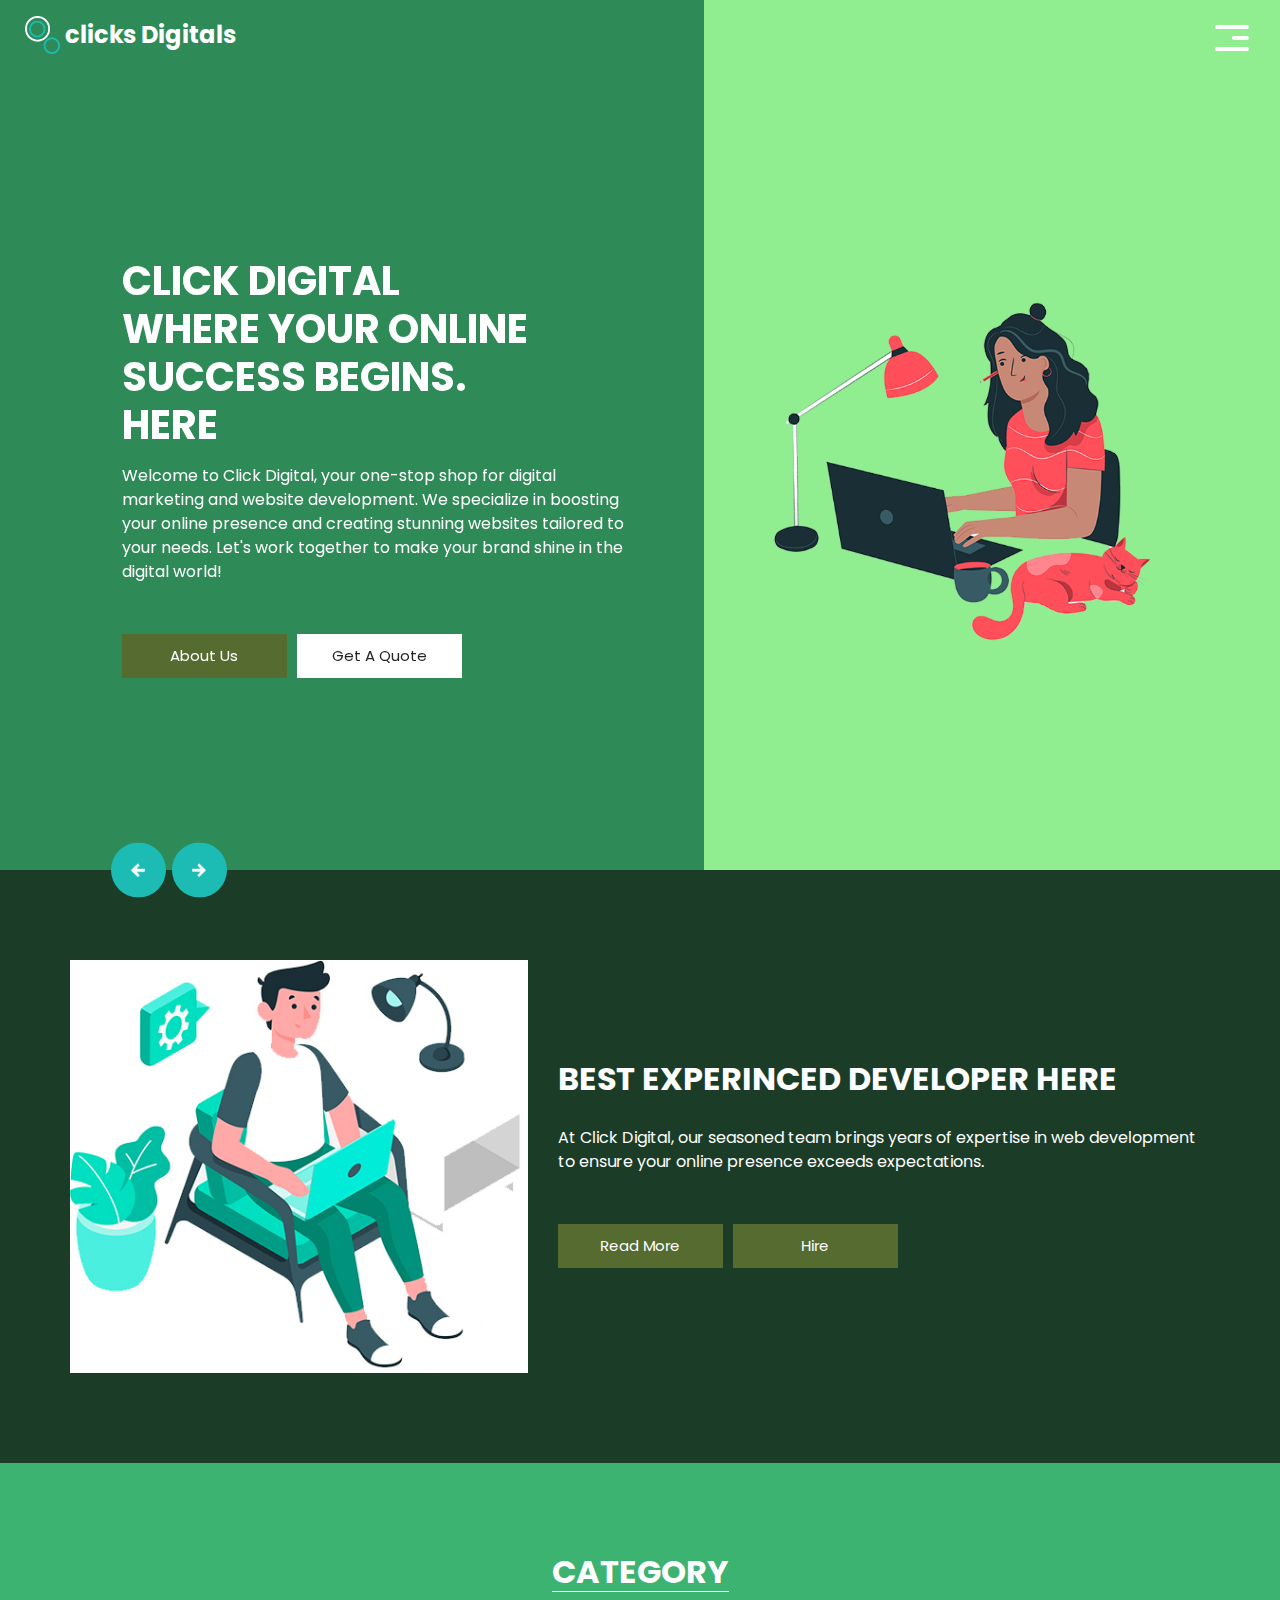
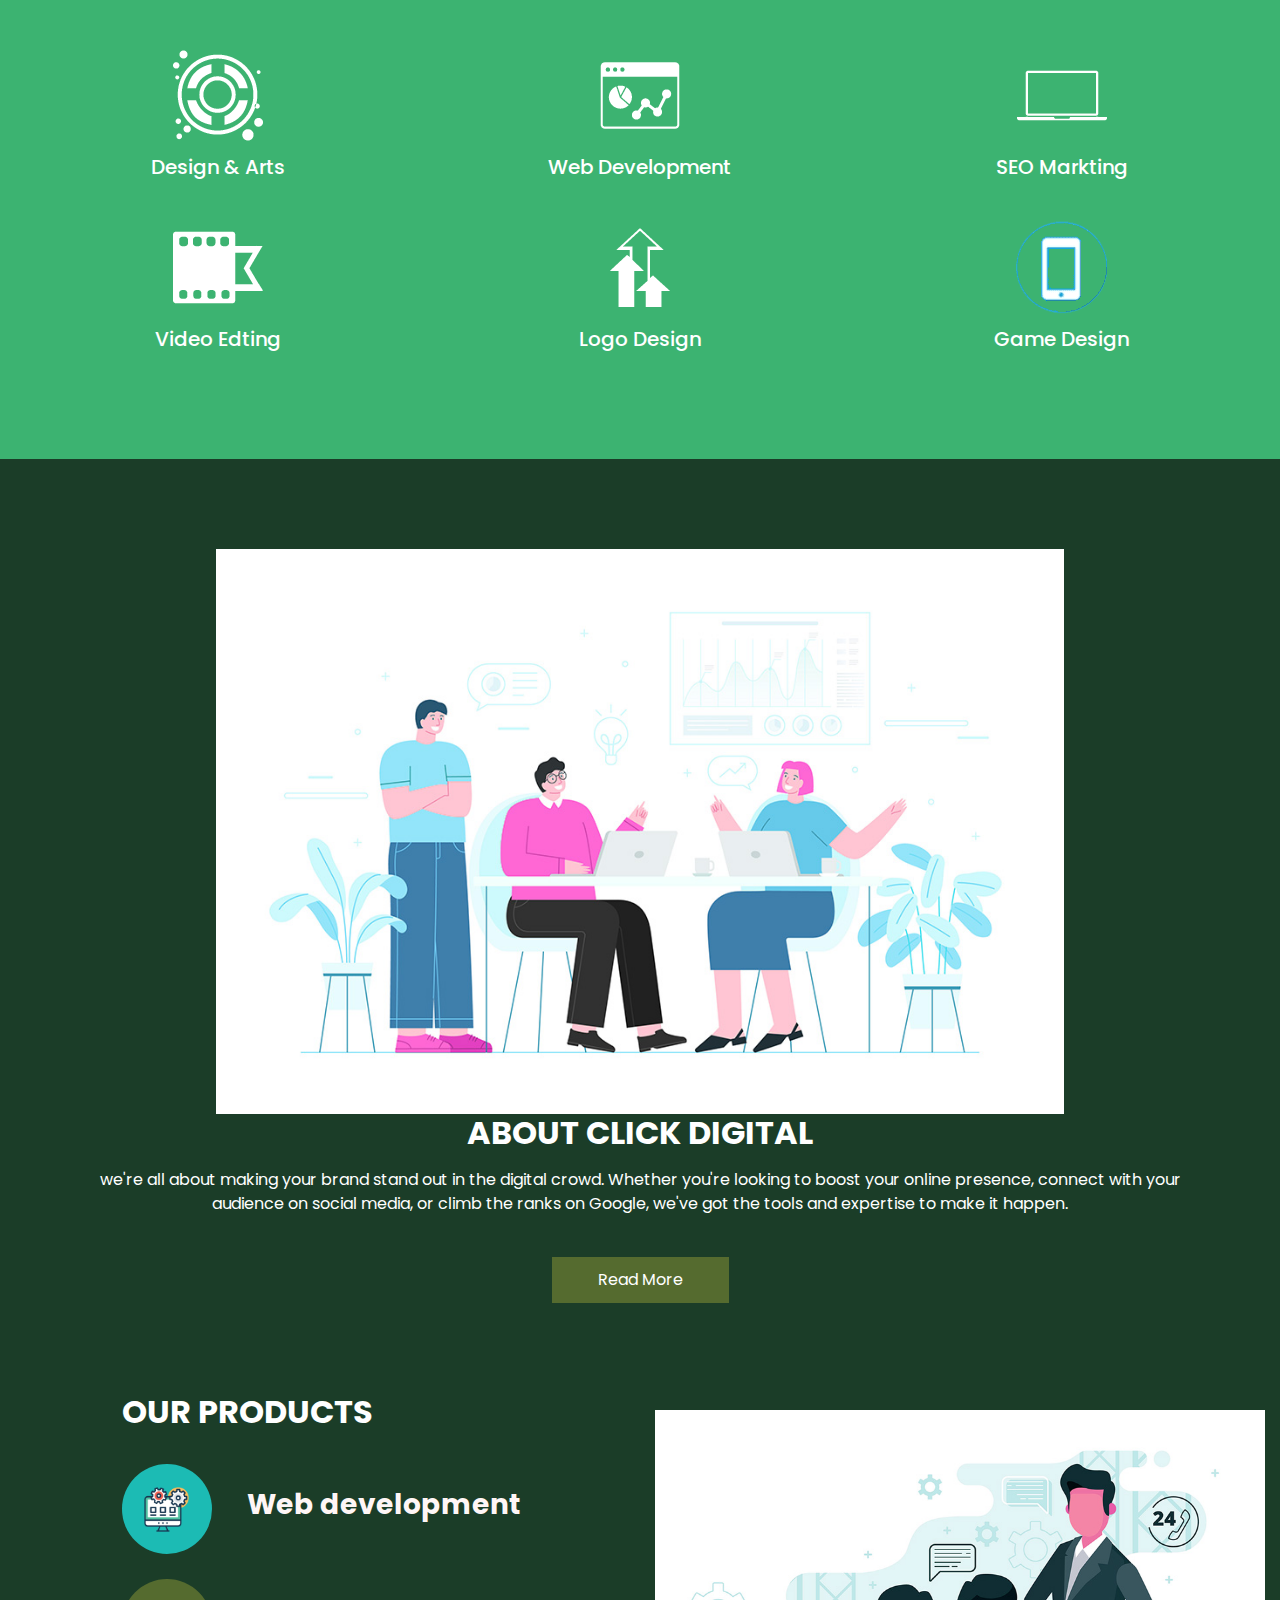
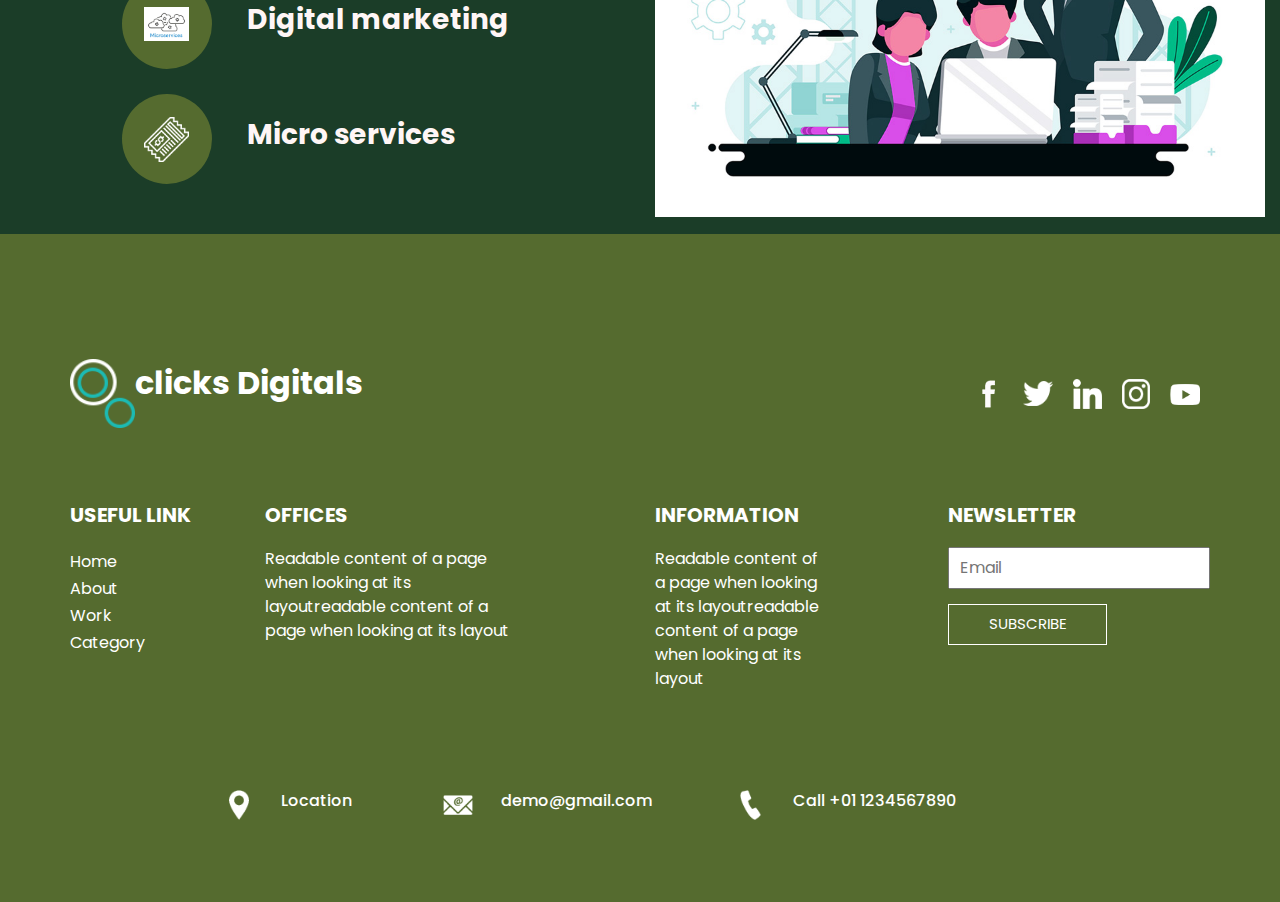
<file: index.html>
<!DOCTYPE html>
<html>

<head>
  <!-- Basic -->
  <meta charset="utf-8" />
  <meta http-equiv="X-UA-Compatible" content="IE=edge" />
  <!-- Mobile Metas -->
  <meta name="viewport" content="width=device-width, initial-scale=1, shrink-to-fit=no" />
  <!-- Site Metas -->
  <meta name="keywords" content="" />
  <meta name="description" content="" />
  <meta name="author" content="" />

  <title>clicks Digitals</title>

  <!-- bootstrap core css -->
  <link rel="stylesheet" type="text/css" href="css/bootstrap.css" />

  <link href="https://fonts.googleapis.com/css?family=Poppins:400,700&display=swap" rel="stylesheet">
  <!-- Custom styles for this template -->
  <link href="css/style.css" rel="stylesheet" />
  <!-- responsive style -->
  <link href="css/responsive.css" rel="stylesheet" />
</head>

<body>
  <div class="hero_area">
    <!-- header section strats -->
    <header class="header_section">
      <div class="container-fluid">
        <nav class="navbar navbar-expand-lg custom_nav-container">
          <a class="navbar-brand" href="index.html">
            <img src="images/logo.png" alt="" />
            <span>
              clicks Digitals
            </span>
          </a>
          <button class="navbar-toggler" type="button" data-toggle="collapse" data-target="#navbarSupportedContent" aria-controls="navbarSupportedContent" aria-expanded="false" aria-label="Toggle navigation">
            <span class="navbar-toggler-icon"></span>
          </button>

          <div class="collapse navbar-collapse" id="navbarSupportedContent">
            <ul class="navbar-nav  ">
              <li class="nav-item active">
                <a class="nav-link" href="index.html">Home <span class="sr-only">(current)</span></a>
              </li>
              <li class="nav-item">
                <a class="nav-link" href="about.html"> About</a>
              </li>
              <li class="nav-item">
                <a class="nav-link" href="work.html">Work </a>
              </li>
              <li class="nav-item">
                <a class="nav-link" href="category.html"> Category </a>
              </li>
            </ul>
            <div class="user_option">
             </div>
          </div>
          <div>
            <div class="custom_menu-btn ">
              <button>
                <span class=" s-1">

                </span>
                <span class="s-2">

                </span>
                <span class="s-3">

                </span>
              </button>
            </div>
          </div>

        </nav>
      </div>
    </header>
    <!-- end header section -->
    <!-- slider section -->
    <section class="slider_section ">
      <div class="carousel_btn-container">
        <a class="carousel-control-prev" href="#carouselExampleIndicators" role="button" data-slide="prev">
          <span class="sr-only">Previous</span>
        </a>
        <a class="carousel-control-next" href="#carouselExampleIndicators" role="button" data-slide="next">
          <span class="sr-only">Next</span>
        </a>
      </div>
      <div id="carouselExampleIndicators" class="carousel slide" data-ride="carousel">
        <ol class="carousel-indicators">
          <!-- <li data-target="#carouselExampleIndicators" data-slide-to="0" class="active">01</li>
          <li data-target="#carouselExampleIndicators" data-slide-to="1">02</li>
          <li data-target="#carouselExampleIndicators" data-slide-to="2">03</li> -->
        </ol>
        <div class="carousel-inner">
          <div class="carousel-item active">
            <div class="container-fluid">
              <div class="row">
                <div class="col-md-5 offset-md-1">
                  <div class="detail-box">
                    <h1>
                      Click Digital <br>
                      Where Your Online Success Begins.<br>
                      Here
                    </h1>
                    <p>
                      Welcome to Click Digital, your one-stop shop for digital marketing and website development. We specialize in boosting your online presence and creating stunning websites tailored to your needs. Let's work together to make your brand shine in the digital world!
                    </p>
                    <div class="btn-box">
                      <a href="" class="btn-1">
                        About Us
                      </a>
                      <a href="" class="btn-2">
                        Get A Quote
                      </a>
                    </div>
                  </div>
                </div>
                <div class="offset-md-1 col-md-4 img-container">
                  <div class="img-box">
                    <img src="images/slider-img.png" alt="">
                  </div>
                </div>
              </div>
            </div>
          </div>
          <div class="carousel-item ">
            <div class="container-fluid">
              <div class="row">
                <div class="col-md-5 offset-md-1">
                  <div class="detail-box">
                    <h1>
                      You Can <br>
                      Hire Developer <br>
                      Here
                    </h1>
                    <p>
                      We're also wizards when it comes to building beautiful websites. Whether you need a simple yet stunning static site or a dynamic online hub packed with features, our team is here to turn your vision into reality.
                    </p>
                    <div class="btn-box">
                      <a href="" class="btn-1">
                        About Us
                      </a>
                      <a href="" class="btn-2">
                        Get A Quote
                      </a>
                    </div>
                  </div>
                </div>
                <div class="offset-md-1 col-md-4 img-container">
                  <div class="img-box">
                    <img src="images/slider-img.png" alt="">
                  </div>
                </div>
              </div>
            </div>
          </div>
          <div class="carousel-item ">
            <div class="container-fluid">
              <div class="row">
                <div class="col-md-5 offset-md-1">
                  <div class="detail-box">
                    <h1>
                      You Can <br>
                      Hire Freelancer <br>
                      Here
                    </h1>
                    <p>
                      It is a long established fact that a reader will be distracted by
                      the readable content of a page
                    </p>
                    <div class="btn-box">
                      <a href="" class="btn-1">
                        About Us
                      </a>
                      <a href="" class="btn-2">
                        Get A Quote
                      </a>
                    </div>
                  </div>
                </div>
                <div class="offset-md-1 col-md-4 img-container">
                  <div class="img-box">
                    <img src="images/slider-img.png" alt="">
                  </div>
                </div>
              </div>
            </div>
          </div>
        </div>

      </div>

    </section>
    <!-- end slider section -->
  </div>


  <!-- experience section -->

  <section class="experience_section layout_padding">
    <div class="container">
      <div class="row">
        <div class="col-md-5">
          <div class="img-box">
            <img src="images/experience-img.jpg" alt="">
          </div>
        </div>
        <div class="col-md-7">
          <div class="detail-box">
            <div class="heading_container">
              <h2>
                Best Experinced Developer Here
              </h2>
            </div>
            <p>
              At Click Digital, our seasoned team brings years of expertise in web development to ensure your online presence exceeds expectations.
            </p>
            <div class="btn-box">
              <a href="" class="btn-1">
                Read More
              </a>
              <a href="" class="btn-2">
                Hire
              </a>
            </div>
          </div>
        </div>

      </div>
    </div>
  </section>

  <!-- end experience section -->

  <!-- category section -->

  <section class="category_section layout_padding">
    <div class="container">
      <div class="heading_container">
        <h2>
          Category
        </h2>
      </div>
      <div class="category_container">
        <div class="box">
          <div class="img-box">
            <img src="images/c1.png" alt="">
          </div>
          <div class="detail-box">
            <h5>
              Design & Arts
            </h5>
          </div>
        </div>
        <div class="box">
          <div class="img-box">
            <img src="images/c2.png" alt="">
          </div>
          <div class="detail-box">
            <h5>
              Web Development
            </h5>
          </div>
        </div>
        <div class="box">
          <div class="img-box">
            <img src="images/c3.png" alt="">
          </div>
          <div class="detail-box">
            <h5>
              SEO Markting
            </h5>
          </div>
        </div>
        <div class="box">
          <div class="img-box">
            <img src="images/c4.png" alt="">
          </div>
          <div class="detail-box">
            <h5>
              Video Edting
            </h5>
          </div>
        </div>
        <div class="box">
          <div class="img-box">
            <img src="images/c5.png" alt="">
          </div>
          <div class="detail-box">
            <h5>
              Logo Design
            </h5>
          </div>
        </div>
        <div class="box">
          <div class="img-box">
            <img src="images/c6.png" alt="">
          </div>
          <div class="detail-box">
            <h5>
              Game Design
            </h5>
          </div>
        </div>
      </div>
    </div>
  </section>


  <!-- end category section -->

  <!-- about section -->

  <section class="about_section layout_padding">
    <div class="container">
      <div class="row">
        <div class="col-md-10 col-lg-9 mx-auto">
          <div class="img-box">
            <img src="images/about-img.jpg" alt="">
          </div>
        </div>
      </div>
      <div class="detail-box">
        <h2>
          About Click Digital
        </h2>
        <p>
        we're all about making your brand stand out in the digital crowd. Whether you're looking to boost your online presence, connect with your audience on social media, or climb the ranks on Google, we've got the tools and expertise to make it happen.
        </p>
        <a href="">
          Read More
        </a>
      </div>
    </div>
  </section>

  <!-- end about section -->

  <!-- freelance section -->

  <section class="freelance_section ">
    <div id="accordion">
      <div class="container-fluid">
        <div class="row">
          <div class="col-md-5 offset-md-1">
            <div class="detail-box">
              <div class="heading_container">
                <h2>
                  our products
                </h2>
              </div>
              <div class="tab_container">
                <div class="t-link-box" data-toggle="collapse" data-target="#collapseOne" aria-expanded="true" aria-controls="collapseOne">
                  <div class="img-box">
                    <img src="images/f1.png" alt="">
                  </div>
                  <div class="detail-box">
                    <h3>
                      Web development
                    </h3>
                  </div>
                </div>
                <div class="t-link-box collapsed" data-toggle="collapse" data-target="#collapseTwo" aria-expanded="false" aria-controls="collapseTwo">
                  <div class="img-box">
                    <img src="images/f2.png" alt="">
                  </div>
                  <div class="detail-box">
                   
                    <h3>
                      Digital marketing 
                    </h3>
                  </div>
                </div>
                <div class="t-link-box collapsed" data-toggle="collapse" data-target="#collapseThree" aria-expanded="false" aria-controls="collapseThree">
                  <div class="img-box">
                    <img src="images/f3.png" alt="">
                  </div>
                  <div class="detail-box">
                   
                    <h3>
                      Micro services
                    </h3>
                  </div>
                </div>
                <div class="t-link-box collapsed" data-toggle="collapse" data-target="#collapseFour" aria-expanded="false" aria-controls="collapseFour">
                  <!-- <div class="img-box">
                    <img src="images/f4.png" alt="">
                  </div> -->
                  <!-- <div class="detail-box">
                    <h5>
                      98%
                    </h5>
                    <h3>
                      Customer <br>
                      Satisfaction Rate
                    </h3>
                  </div> -->
                </div>
              </div>
            </div>
          </div>
          <div class="col-md-6">
            <div class="collapse show" id="collapseOne" aria-labelledby="headingOne" data-parent="#accordion">
              <div class="img-box">
                <img src="images/freelance-img.jpg" alt="">
              </div>
            </div>
            <div class="collapse" id="collapseTwo" aria-labelledby="headingTwo" data-parent="#accordion">
              <div class="img-box">
                <img src="images/freelance-img.jpg" alt="">
              </div>
            </div>
            <div class="collapse" id="collapseThree" aria-labelledby="headingThree" data-parent="#accordion">
              <div class="img-box">
                <img src="images/freelance-img.jpg" alt="">
              </div>
            </div>
            <div class="collapse" id="collapseFour" aria-labelledby="headingfour" data-parent="#accordion">
              <div class="img-box">
                <img src="images/freelance-img.jpg" alt="">
              </div>
            </div>
          </div>
        </div>
      </div>
    </div>
  </section>

  <!-- end freelance section -->

  <!-- client section -->

  <!-- end client section -->



  <!-- info section -->

  <section class="info_section ">
    <div class="info_container layout_padding-top">
      <div class="container">
        <div class="info_top">
          <div class="info_logo">
            <img src="images/logo.png" alt="" />
            <span>
              clicks Digitals
            </span>
          </div>
          <div class="social_box">
            <a href="#">
              <img src="images/fb.png" alt="">
            </a>
            <a href="#">
              <img src="images/twitter.png" alt="">
            </a>
            <a href="#">
              <img src="images/linkedin.png" alt="">
            </a>
            <a href="#">
              <img src="images/instagram.png" alt="">
            </a>
            <a href="#">
              <img src="images/youtube.png" alt="">
            </a>
          </div>
        </div>

        <div class="info_main">
          <div class="row">
            <div class="col-md-3 col-lg-2">
              <div class="info_link-box">
                <h5>
                  Useful Link
                </h5>
                <ul>
                  <li class=" active">
                    <a class="" href="index.html">Home <span class="sr-only">(current)</span></a>
                  </li>
                  <li class="">
                    <a class="" href="about.html">About </a>
                  </li>
                  <li class="">
                    <a class="" href="work.html">Work </a>
                  </li>
                  <li class="">
                    <a class="" href="category.html">Category </a>
                  </li>
                </ul>
              </div>
            </div>
            <div class="col-md-3 ">
              <h5>
                Offices
              </h5>
              <p>
                Readable content of a page when looking at its layoutreadable content of a page when looking at its layout
              </p>
            </div>

            <div class="col-md-3 col-lg-2 offset-lg-1">
              <h5>
                Information
              </h5>
              <p>
                Readable content of a page when looking at its layoutreadable content of a page when looking at its layout
              </p>
            </div>

            <div class="col-md-3  offset-lg-1">
              <div class="info_form ">
                <h5>
                  Newsletter
                </h5>
                <form action="">
                  <input type="email" placeholder="Email">
                  <button>
                    Subscribe
                  </button>
                </form>
              </div>
            </div>
          </div>
        </div>
        <div class="row">
          <div class="col-lg-9 col-md-10 mx-auto">
            <div class="info_contact layout_padding2">
              <div class="row">
                <div class="col-md-3">
                  <a href="#" class="link-box">
                    <div class="img-box">
                      <img src="images/location.png" alt="">
                    </div>
                    <div class="detail-box">
                      <h6>
                        Location
                      </h6>
                    </div>
                  </a>
                </div>
                <div class="col-md-4">
                  <a href="#" class="link-box">
                    <div class="img-box">
                      <img src="images/mail.png" alt="">
                    </div>
                    <div class="detail-box">
                      <h6>
                        demo@gmail.com
                      </h6>
                    </div>
                  </a>
                </div>
                <div class="col-md-5">
                  <a href="#" class="link-box">
                    <div class="img-box">
                      <img src="images/call.png" alt="">
                    </div>
                    <div class="detail-box">
                      <h6>
                        Call +01 1234567890
                      </h6>
                    </div>
                  </a>
                </div>
              </div>
            </div>
          </div>
        </div>

      </div>
    </div>
  </section>

  <!-- end info section -->

  <!-- footer section -->
  <footer class="container-fluid footer_section ">
    <div class="container">
     
    </div>
  </footer>
  <!-- end  footer section -->


  <script src="js/jquery-3.4.1.min.js"></script>
  <script src="js/bootstrap.js"></script>
  <script src="js/custom.js"></script>


</body>
</body>

</html>
</file>
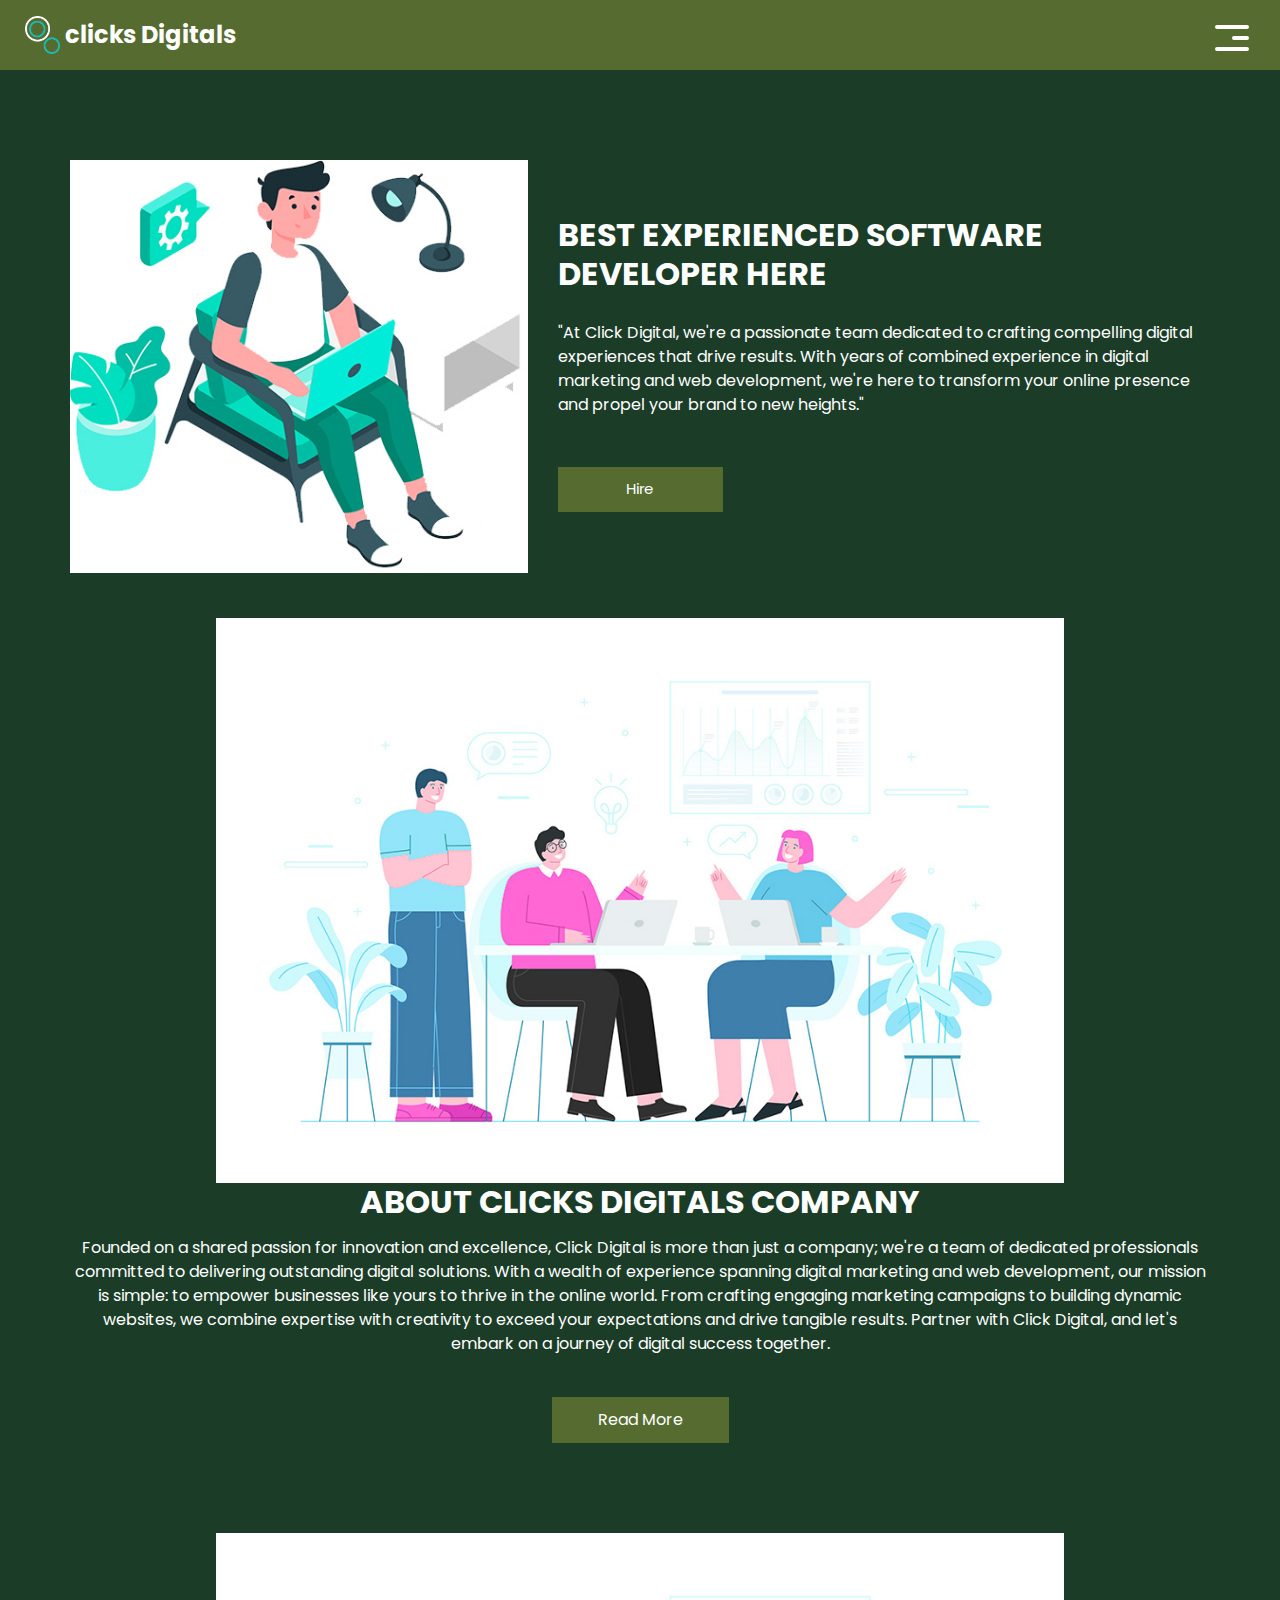
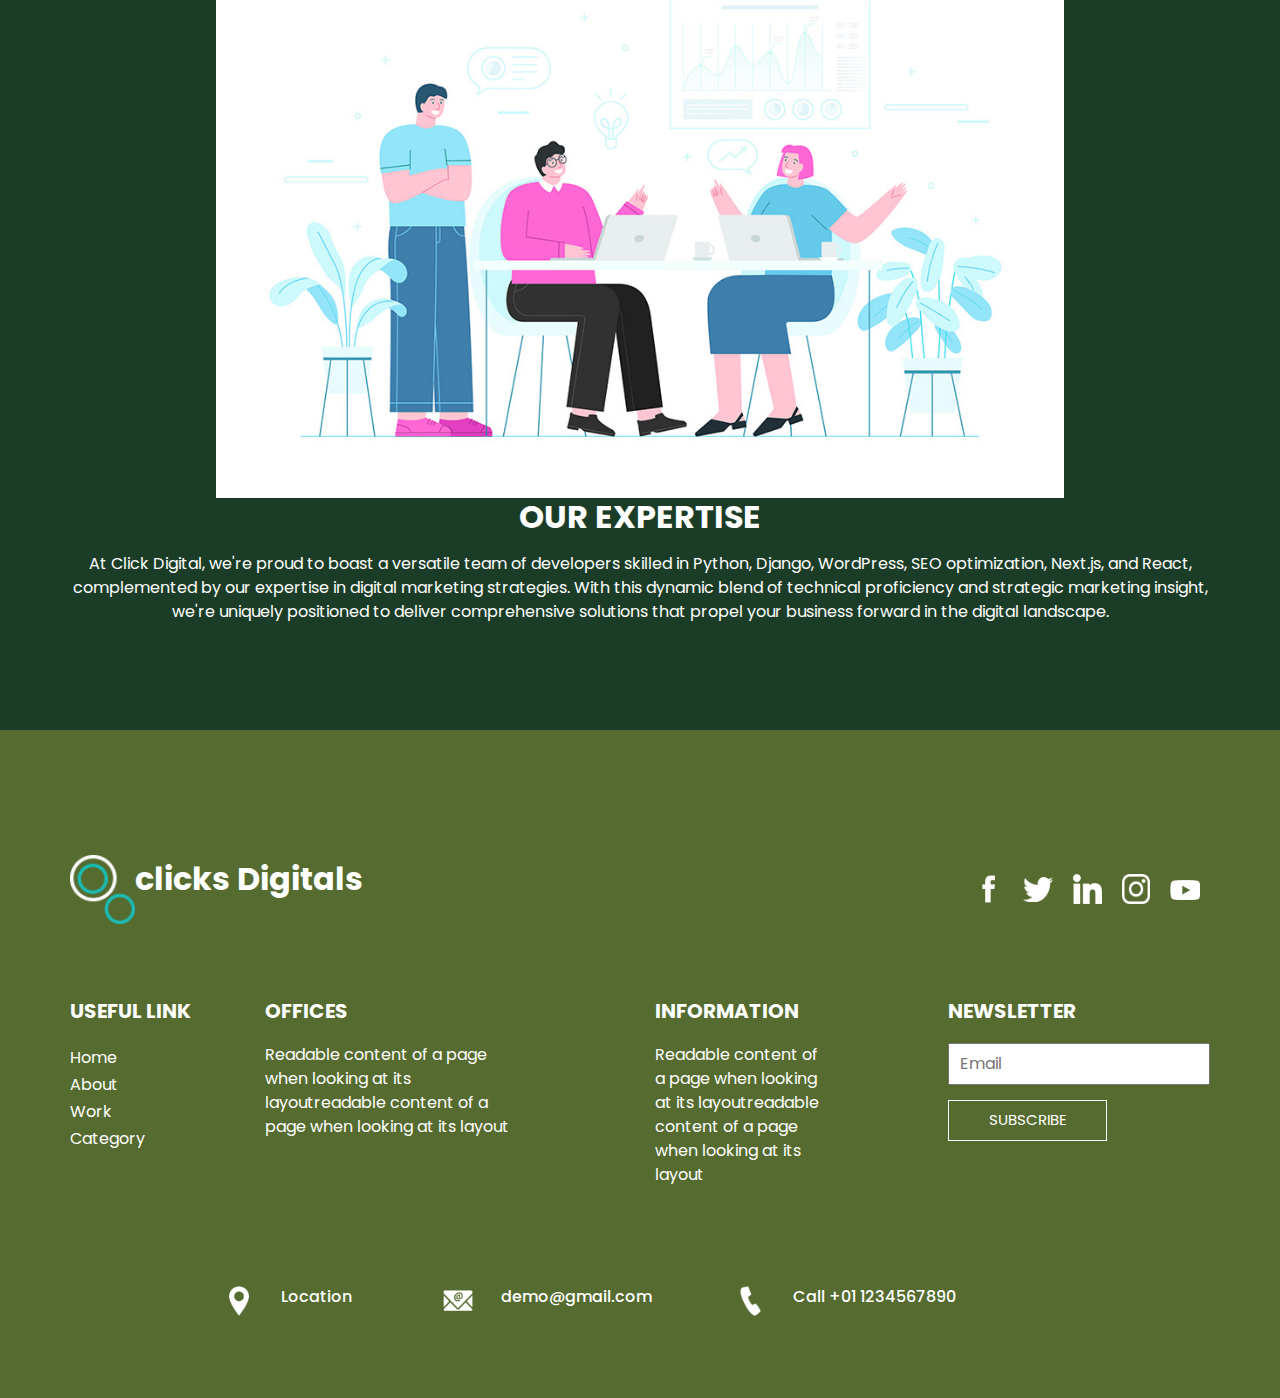
<file: about.html>
<!DOCTYPE html>
<html>

<head>
  <!-- Basic -->
  <meta charset="utf-8" />
  <meta http-equiv="X-UA-Compatible" content="IE=edge" />
  <!-- Mobile Metas -->
  <meta name="viewport" content="width=device-width, initial-scale=1, shrink-to-fit=no" />
  <!-- Site Metas -->
  <meta name="keywords" content="" />
  <meta name="description" content="" />
  <meta name="author" content="" />

  <title>clicks Digitals</title>

  <!-- bootstrap core css -->
  <link rel="stylesheet" type="text/css" href="css/bootstrap.css" />

  <link href="https://fonts.googleapis.com/css?family=Poppins:400,700&display=swap" rel="stylesheet">
  <!-- Custom styles for this template -->
  <link href="css/style.css" rel="stylesheet" />
  <!-- responsive style -->
  <link href="css/responsive.css" rel="stylesheet" />
</head>

<body class="sub_page">
  <div class="hero_area">
    <!-- header section strats -->
    <header class="header_section">
      <div class="container-fluid">
        <nav class="navbar navbar-expand-lg custom_nav-container">
          <a class="navbar-brand" href="index.html">
            <img src="images/logo.png" alt="" />
            <span>
              clicks Digitals
            </span>
          </a>
          <button class="navbar-toggler" type="button" data-toggle="collapse" data-target="#navbarSupportedContent" aria-controls="navbarSupportedContent" aria-expanded="false" aria-label="Toggle navigation">
            <span class="navbar-toggler-icon"></span>
          </button>

          <div class="collapse navbar-collapse" id="navbarSupportedContent">
            <ul class="navbar-nav  ">
              <li class="nav-item">
                <a class="nav-link" href="index.html">Home <span class="sr-only">(current)</span></a>
              </li>
              <li class="nav-item active">
                <a class="nav-link" href="about.html"> About</a>
              </li>
              <li class="nav-item">
                <a class="nav-link" href="work.html">Work </a>
              </li>
              <li class="nav-item">
                <a class="nav-link" href="category.html"> Category </a>
              </li>
            </ul>
            <div class="user_option">
              <a href="">
                <span>
                  Login
                </span>
              </a>
              <form class="form-inline my-2 my-lg-0 ml-0 ml-lg-4 mb-3 mb-lg-0">
                <button class="btn  my-2 my-sm-0 nav_search-btn" type="submit"></button>
              </form>
            </div>
          </div>
          <div>
            <div class="custom_menu-btn ">
              <button>
                <span class=" s-1">

                </span>
                <span class="s-2">

                </span>
                <span class="s-3">

                </span>
              </button>
            </div>
          </div>

        </nav>
      </div>
    </header>
    <!-- end header section -->
  </div>


  <!-- experience section -->

  <section class="experience_section layout_padding-top layout_padding2-bottom">
    <div class="container">
      <div class="row">
        <div class="col-md-5">
          <div class="img-box">
            <img src="images/experience-img.jpg" alt="">
          </div>
        </div>
        <div class="col-md-7">
          <div class="detail-box">
            <div class="heading_container">
              <h2>
                Best experienced Software Developer Here
              </h2>
            </div>
            <p>
              "At Click Digital, we're a passionate team dedicated to crafting compelling digital experiences that drive results. With years of combined experience in digital marketing and web development, we're here to transform your online presence and propel your brand to new heights."</p>
            <div class="btn-box">
              <!-- <a href="" class="btn-1">
                Read More
              </a> -->
              <a href="" class="btn-2">
                Hire
              </a>
            </div>
          </div>
        </div>

      </div>
    </div>
  </section>

  <!-- end experience section -->


  <!-- about section -->

  <section class="about_section layout_padding-bottom">
    <div class="container">
      <div class="row">
        <div class="col-md-10 col-lg-9 mx-auto">
          <div class="img-box">
            <img src="images/about-img.jpg" alt="">
          </div>
        </div>
      </div>
      <div class="detail-box">
        <h2>
          About clicks Digitals Company
        </h2>
        <p>
          Founded on a shared passion for innovation and excellence, Click Digital is more than just a company; we're a team of dedicated professionals committed to delivering outstanding digital solutions. With a wealth of experience spanning digital marketing and web development, our mission is simple: to empower businesses like yours to thrive in the online world. From crafting engaging marketing campaigns to building dynamic websites, we combine expertise with creativity to exceed your expectations and drive tangible results. Partner with Click Digital, and let's embark on a journey of digital success together.
        </p>
        <a href="">
          Read More
        </a>
      </div>
    </div>
  </section>
  <section class="about_section layout_padding-bottom">
    <div class="container">
      <div class="row">
        <div class="col-md-10 col-lg-9 mx-auto">
          <div class="img-box">
            <img src="images/about-img.jpg" alt="">
          </div>
        </div>
      </div>
      <div class="detail-box">
        <h2>
          our expertise
        </h2>
        <p>
          At Click Digital, we're proud to boast a versatile team of developers skilled in Python, Django, WordPress, SEO optimization, Next.js, and React, complemented by our expertise in digital marketing strategies. With this dynamic blend of technical proficiency and strategic marketing insight, we're uniquely positioned to deliver comprehensive solutions that propel your business forward in the digital landscape.
        </p>
        <!-- <a href="">
          Read More
        </a> -->
      </div>
    </div>
  </section>

  <!-- end about section -->

  <!-- info section -->

  <section class="info_section ">
    <div class="info_container layout_padding-top">
      <div class="container">
        <div class="info_top">
          <div class="info_logo">
            <img src="images/logo.png" alt="" />
            <span>
              clicks Digitals
            </span>
          </div>
          <div class="social_box">
            <a href="#">
              <img src="images/fb.png" alt="">
            </a>
            <a href="#">
              <img src="images/twitter.png" alt="">
            </a>
            <a href="#">
              <img src="images/linkedin.png" alt="">
            </a>
            <a href="#">
              <img src="images/instagram.png" alt="">
            </a>
            <a href="#">
              <img src="images/youtube.png" alt="">
            </a>
          </div>
        </div>

        <div class="info_main">
          <div class="row">
            <div class="col-md-3 col-lg-2">
              <div class="info_link-box">
                <h5>
                  Useful Link
                </h5>
                <ul>
                  <li class=" active">
                    <a class="" href="index.html">Home <span class="sr-only">(current)</span></a>
                  </li>
                  <li class="">
                    <a class="" href="about.html">About </a>
                  </li>
                  <li class="">
                    <a class="" href="work.html">Work </a>
                  </li>
                  <li class="">
                    <a class="" href="category.html">Category </a>
                  </li>
                </ul>
              </div>
            </div>
            <div class="col-md-3 ">
              <h5>
                Offices
              </h5>
              <p>
                Readable content of a page when looking at its layoutreadable content of a page when looking at its layout
              </p>
            </div>

            <div class="col-md-3 col-lg-2 offset-lg-1">
              <h5>
                Information
              </h5>
              <p>
                Readable content of a page when looking at its layoutreadable content of a page when looking at its layout
              </p>
            </div>

            <div class="col-md-3  offset-lg-1">
              <div class="info_form ">
                <h5>
                  Newsletter
                </h5>
                <form action="">
                  <input type="email" placeholder="Email">
                  <button>
                    Subscribe
                  </button>
                </form>
              </div>
            </div>
          </div>
        </div>
        <div class="row">
          <div class="col-lg-9 col-md-10 mx-auto">
            <div class="info_contact layout_padding2">
              <div class="row">
                <div class="col-md-3">
                  <a href="#" class="link-box">
                    <div class="img-box">
                      <img src="images/location.png" alt="">
                    </div>
                    <div class="detail-box">
                      <h6>
                        Location
                      </h6>
                    </div>
                  </a>
                </div>
                <div class="col-md-4">
                  <a href="#" class="link-box">
                    <div class="img-box">
                      <img src="images/mail.png" alt="">
                    </div>
                    <div class="detail-box">
                      <h6>
                        demo@gmail.com
                      </h6>
                    </div>
                  </a>
                </div>
                <div class="col-md-5">
                  <a href="#" class="link-box">
                    <div class="img-box">
                      <img src="images/call.png" alt="">
                    </div>
                    <div class="detail-box">
                      <h6>
                        Call +01 1234567890
                      </h6>
                    </div>
                  </a>
                </div>
              </div>
            </div>
          </div>
        </div>

      </div>
    </div>
  </section>

  <!-- end info section -->

  <!-- footer section -->
  <footer class="container-fluid footer_section ">
   
  </footer>
  <!-- end  footer section -->


  <script src="js/jquery-3.4.1.min.js"></script>
  <script src="js/bootstrap.js"></script>
  <script src="js/custom.js"></script>


</body>
</body>

</html>
</file>
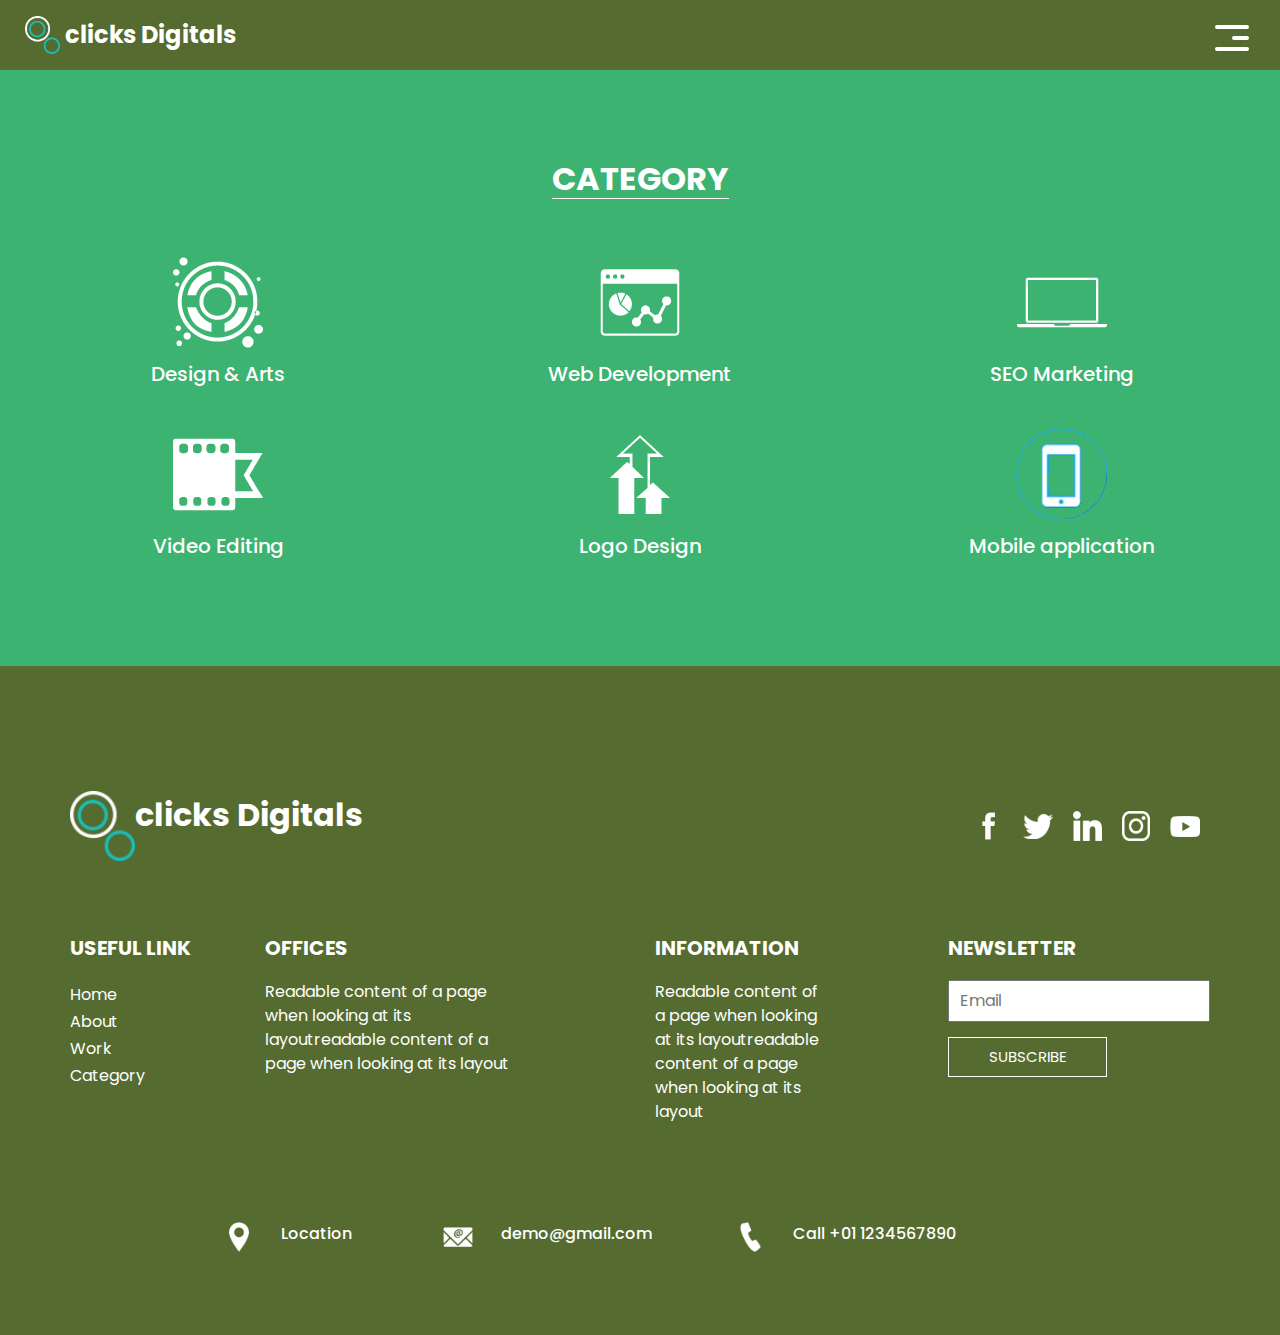
<file: category.html>
<!DOCTYPE html>
<html>

<head>
  <!-- Basic -->
  <meta charset="utf-8" />
  <meta http-equiv="X-UA-Compatible" content="IE=edge" />
  <!-- Mobile Metas -->
  <meta name="viewport" content="width=device-width, initial-scale=1, shrink-to-fit=no" />
  <!-- Site Metas -->
  <meta name="keywords" content="" />
  <meta name="description" content="" />
  <meta name="author" content="" />

  <title>clicks Digitals</title>

  <!-- bootstrap core css -->
  <link rel="stylesheet" type="text/css" href="css/bootstrap.css" />

  <link href="https://fonts.googleapis.com/css?family=Poppins:400,700&display=swap" rel="stylesheet">
  <!-- Custom styles for this template -->
  <link href="css/style.css" rel="stylesheet" />
  <!-- responsive style -->
  <link href="css/responsive.css" rel="stylesheet" />
</head>

<body class="sub_page">
  <div class="hero_area">
    <!-- header section strats -->
    <header class="header_section">
      <div class="container-fluid">
        <nav class="navbar navbar-expand-lg custom_nav-container">
          <a class="navbar-brand" href="index.html">
            <img src="images/logo.png" alt="" />
            <span>
              clicks Digitals
            </span>
          </a>
          <button class="navbar-toggler" type="button" data-toggle="collapse" data-target="#navbarSupportedContent" aria-controls="navbarSupportedContent" aria-expanded="false" aria-label="Toggle navigation">
            <span class="navbar-toggler-icon"></span>
          </button>

          <div class="collapse navbar-collapse" id="navbarSupportedContent">
            <ul class="navbar-nav  ">
              <li class="nav-item ">
                <a class="nav-link" href="index.html">Home <span class="sr-only">(current)</span></a>
              </li>
              <li class="nav-item">
                <a class="nav-link" href="about.html"> About</a>
              </li>
              <li class="nav-item">
                <a class="nav-link" href="work.html">Work </a>
              </li>
              <li class="nav-item active">
                <a class="nav-link" href="category.html"> Category </a>
              </li>
            </ul>
            <div class="user_option">
              <!-- <a href="">
                <span>
                  Login
                </span>
              </a> -->
              <form class="form-inline my-2 my-lg-0 ml-0 ml-lg-4 mb-3 mb-lg-0">
                <button class="btn  my-2 my-sm-0 nav_search-btn" type="submit"></button>
              </form>
            </div>
          </div>
          <div>
            <div class="custom_menu-btn ">
              <button>
                <span class=" s-1">

                </span>
                <span class="s-2">

                </span>
                <span class="s-3">

                </span>
              </button>
            </div>
          </div>

        </nav>
      </div>
    </header>
    <!-- end header section -->
  </div>

  <!-- category section -->

  <section class="category_section layout_padding">
    <div class="container">
      <div class="heading_container">
        <h2>
          Category
        </h2>
      </div>
      <div class="category_container">
        <div class="box">
          <div class="img-box">
            <img src="images/c1.png" alt="">
          </div>
          <div class="detail-box">
            <h5>
              Design & Arts
            </h5>
          </div>
        </div>
        <div class="box">
          <div class="img-box">
            <img src="images/c2.png" alt="">
          </div>
          <div class="detail-box">
            <h5>
              Web Development
            </h5>
          </div>
        </div>
        <div class="box">
          <div class="img-box">
            <img src="images/c3.png" alt="">
          </div>
          <div class="detail-box">
            <h5>
              SEO Marketing
            </h5>
          </div>
        </div>
        <div class="box">
          <div class="img-box">
            <img src="images/c4.png" alt="">
          </div>
          <div class="detail-box">
            <h5>
              Video Editing
            </h5>
          </div>
        </div>
        <div class="box">
          <div class="img-box">
            <img src="images/c5.png" alt="">
          </div>
          <div class="detail-box">
            <h5>
              Logo Design
            </h5>
          </div>
        </div>
        <div class="box">
          <div class="img-box">
            <img src="images/c6.png" alt="">
          </div>
          <div class="detail-box">
            <h5>
              Mobile application
            </h5>
          </div>
        </div>
      </div>
    </div>
  </section>
  <!-- end category section -->

  <!-- info section -->

  <section class="info_section ">
    <div class="info_container layout_padding-top">
      <div class="container">
        <div class="info_top">
          <div class="info_logo">
            <img src="images/logo.png" alt="" />
            <span>
              clicks Digitals
            </span>
          </div>
          <div class="social_box">
            <a href="#">
              <img src="images/fb.png" alt="">
            </a>
            <a href="#">
              <img src="images/twitter.png" alt="">
            </a>
            <a href="#">
              <img src="images/linkedin.png" alt="">
            </a>
            <a href="#">
              <img src="images/instagram.png" alt="">
            </a>
            <a href="#">
              <img src="images/youtube.png" alt="">
            </a>
          </div>
        </div>

        <div class="info_main">
          <div class="row">
            <div class="col-md-3 col-lg-2">
              <div class="info_link-box">
                <h5>
                  Useful Link
                </h5>
                <ul>
                  <li class=" active">
                    <a class="" href="index.html">Home <span class="sr-only">(current)</span></a>
                  </li>
                  <li class="">
                    <a class="" href="about.html">About </a>
                  </li>
                  <li class="">
                    <a class="" href="work.html">Work </a>
                  </li>
                  <li class="">
                    <a class="" href="category.html">Category </a>
                  </li>
                </ul>
              </div>
            </div>
            <div class="col-md-3 ">
              <h5>
                Offices
              </h5>
              <p>
                Readable content of a page when looking at its layoutreadable content of a page when looking at its layout
              </p>
            </div>

            <div class="col-md-3 col-lg-2 offset-lg-1">
              <h5>
                Information
              </h5>
              <p>
                Readable content of a page when looking at its layoutreadable content of a page when looking at its layout
              </p>
            </div>

            <div class="col-md-3  offset-lg-1">
              <div class="info_form ">
                <h5>
                  Newsletter
                </h5>
                <form action="">
                  <input type="email" placeholder="Email">
                  <button>
                    Subscribe
                  </button>
                </form>
              </div>
            </div>
          </div>
        </div>
        <div class="row">
          <div class="col-lg-9 col-md-10 mx-auto">
            <div class="info_contact layout_padding2">
              <div class="row">
                <div class="col-md-3">
                  <a href="#" class="link-box">
                    <div class="img-box">
                      <img src="images/location.png" alt="">
                    </div>
                    <div class="detail-box">
                      <h6>
                        Location
                      </h6>
                    </div>
                  </a>
                </div>
                <div class="col-md-4">
                  <a href="#" class="link-box">
                    <div class="img-box">
                      <img src="images/mail.png" alt="">
                    </div>
                    <div class="detail-box">
                      <h6>
                        demo@gmail.com
                      </h6>
                    </div>
                  </a>
                </div>
                <div class="col-md-5">
                  <a href="#" class="link-box">
                    <div class="img-box">
                      <img src="images/call.png" alt="">
                    </div>
                    <div class="detail-box">
                      <h6>
                        Call +01 1234567890
                      </h6>
                    </div>
                  </a>
                </div>
              </div>
            </div>
          </div>
        </div>

      </div>
    </div>
  </section>

  <!-- end info section -->

  <!-- footer section -->
  <footer class="container-fluid footer_section ">
    
  </footer>
  <!-- end  footer section -->


  <script src="js/jquery-3.4.1.min.js"></script>
  <script src="js/bootstrap.js"></script>
  <script src="js/custom.js"></script>

</body>
</body>

</html>
</file>
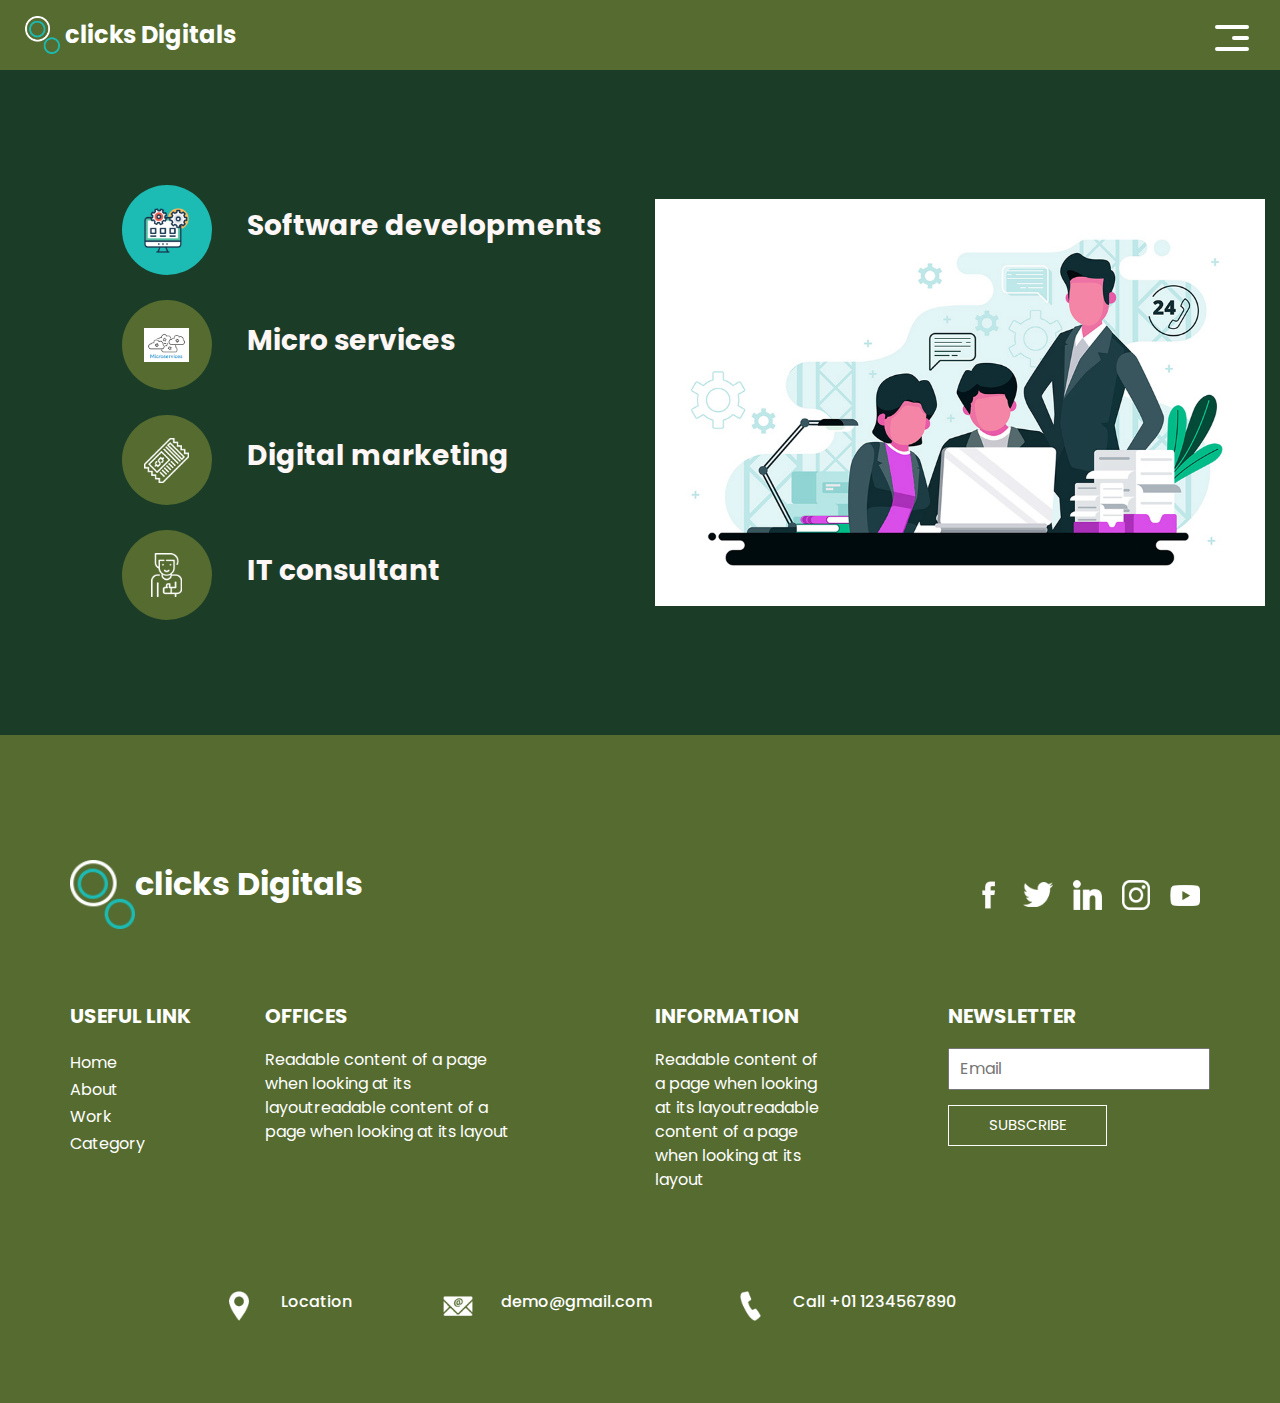
<file: work.html>
<!DOCTYPE html>
<html>

<head>
  <!-- Basic -->
  <meta charset="utf-8" />
  <meta http-equiv="X-UA-Compatible" content="IE=edge" />
  <!-- Mobile Metas -->
  <meta name="viewport" content="width=device-width, initial-scale=1, shrink-to-fit=no" />
  <!-- Site Metas -->
  <meta name="keywords" content="" />
  <meta name="description" content="" />
  <meta name="author" content="" />

  <title>clicks Digitals</title>

  <!-- bootstrap core css -->
  <link rel="stylesheet" type="text/css" href="css/bootstrap.css" />

  <link href="https://fonts.googleapis.com/css?family=Poppins:400,700&display=swap" rel="stylesheet">
  <!-- Custom styles for this template -->
  <link href="css/style.css" rel="stylesheet" />
  <!-- responsive style -->
  <link href="css/responsive.css" rel="stylesheet" />
</head>

<body class="sub_page">
  <div class="hero_area">
    <!-- header section strats -->
    <header class="header_section">
      <div class="container-fluid">
        <nav class="navbar navbar-expand-lg custom_nav-container">
          <a class="navbar-brand" href="index.html">
            <img src="images/logo.png" alt="" />
            <span>
              clicks Digitals
            </span>
          </a>
          <button class="navbar-toggler" type="button" data-toggle="collapse" data-target="#navbarSupportedContent" aria-controls="navbarSupportedContent" aria-expanded="false" aria-label="Toggle navigation">
            <span class="navbar-toggler-icon"></span>
          </button>

          <div class="collapse navbar-collapse" id="navbarSupportedContent">
            <ul class="navbar-nav  ">
              <li class="nav-item ">
                <a class="nav-link" href="index.html">Home <span class="sr-only">(current)</span></a>
              </li>
              <li class="nav-item">
                <a class="nav-link" href="about.html"> About</a>
              </li>
              <li class="nav-item active">
                <a class="nav-link" href="work.html">Work </a>
              </li>
              <li class="nav-item">
                <a class="nav-link" href="category.html"> Category </a>
              </li>
            </ul>
            <div class="user_option">
              <a href="">
                <span>
                  Login
                </span>
              </a>
              <form class="form-inline my-2 my-lg-0 ml-0 ml-lg-4 mb-3 mb-lg-0">
                <button class="btn  my-2 my-sm-0 nav_search-btn" type="submit"></button>
              </form>
            </div>
          </div>
          <div>
            <div class="custom_menu-btn ">
              <button>
                <span class=" s-1">

                </span>
                <span class="s-2">

                </span>
                <span class="s-3">

                </span>
              </button>
            </div>
          </div>

        </nav>
      </div>
    </header>
    <!-- end header section -->
  </div>


  <!-- freelance section -->

  <section class="freelance_section layout_padding">
    <div id="accordion">
      <div class="container-fluid">
        <div class="row">
          <div class="col-md-5 offset-md-1">
            <div class="detail-box">
              <div class="heading_container">
                <!-- <h2>
                  Work Freelaner Has Done
                </h2> -->
              </div>
              <div class="tab_container">
                <div class="t-link-box" data-toggle="collapse" data-target="#collapseOne" aria-expanded="true" aria-controls="collapseOne">
                  <div class="img-box">
                    <img src="images/f1.png" alt="">
                  </div>
                  <div class="detail-box">
                   
                    <h3>
                      Software developments
                    </h3>
                  </div>
                </div>
                <div class="t-link-box collapsed" data-toggle="collapse" data-target="#collapseTwo" aria-expanded="false" aria-controls="collapseTwo">
                  <div class="img-box">
                    <img src="images/f2.png" alt="">
                  </div>
                  <div class="detail-box">
                  
                    <h3>
                      Micro services
                    </h3>
                  </div>
                </div>
                <div class="t-link-box collapsed" data-toggle="collapse" data-target="#collapseThree" aria-expanded="false" aria-controls="collapseThree">
                  <div class="img-box">
                    <img src="images/f3.png" alt="">
                  </div>
                  <div class="detail-box">
                   
                    <h3>
                      Digital marketing
                    </h3>
                  </div>
                </div>
                <div class="t-link-box collapsed" data-toggle="collapse" data-target="#collapseFour" aria-expanded="false" aria-controls="collapseFour">
                  <div class="img-box">
                    <img src="images/f4.png" alt="">
                  </div>
                  <div class="detail-box">
                    
                    <h3>
                      IT consultant
                      </h3>
                  </div>
                </div>
              </div>
            </div>
          </div>
          <div class="col-md-6">
            <div class="collapse show" id="collapseOne" aria-labelledby="headingOne" data-parent="#accordion">
              <div class="img-box">
                <img src="images/freelance-img.jpg" alt="">
              </div>
            </div>
            <div class="collapse" id="collapseTwo" aria-labelledby="headingTwo" data-parent="#accordion">
              <div class="img-box">
                <img src="images/freelance-img.jpg" alt="">
              </div>
            </div>
            <div class="collapse" id="collapseThree" aria-labelledby="headingThree" data-parent="#accordion">
              <div class="img-box">
                <img src="images/freelance-img.jpg" alt="">
              </div>
            </div>
            <div class="collapse" id="collapseFour" aria-labelledby="headingfour" data-parent="#accordion">
              <div class="img-box">
                <img src="images/freelance-img.jpg" alt="">
              </div>
            </div>
          </div>
        </div>
      </div>
    </div>
  </section>

  <!-- end freelance section -->

  <!-- info section -->

  <section class="info_section ">
    <div class="info_container layout_padding-top">
      <div class="container">
        <div class="info_top">
          <div class="info_logo">
            <img src="images/logo.png" alt="" />
            <span>
              clicks Digitals
            </span>
          </div>
          <div class="social_box">
            <a href="#">
              <img src="images/fb.png" alt="">
            </a>
            <a href="#">
              <img src="images/twitter.png" alt="">
            </a>
            <a href="#">
              <img src="images/linkedin.png" alt="">
            </a>
            <a href="#">
              <img src="images/instagram.png" alt="">
            </a>
            <a href="#">
              <img src="images/youtube.png" alt="">
            </a>
          </div>
        </div>

        <div class="info_main">
          <div class="row">
            <div class="col-md-3 col-lg-2">
              <div class="info_link-box">
                <h5>
                  Useful Link
                </h5>
                <ul>
                  <li class=" active">
                    <a class="" href="index.html">Home <span class="sr-only">(current)</span></a>
                  </li>
                  <li class="">
                    <a class="" href="about.html">About </a>
                  </li>
                  <li class="">
                    <a class="" href="work.html">Work </a>
                  </li>
                  <li class="">
                    <a class="" href="category.html">Category </a>
                  </li>
                </ul>
              </div>
            </div>
            <div class="col-md-3 ">
              <h5>
                Offices
              </h5>
              <p>
                Readable content of a page when looking at its layoutreadable content of a page when looking at its layout
              </p>
            </div>

            <div class="col-md-3 col-lg-2 offset-lg-1">
              <h5>
                Information
              </h5>
              <p>
                Readable content of a page when looking at its layoutreadable content of a page when looking at its layout
              </p>
            </div>

            <div class="col-md-3  offset-lg-1">
              <div class="info_form ">
                <h5>
                  Newsletter
                </h5>
                <form action="">
                  <input type="email" placeholder="Email">
                  <button>
                    Subscribe
                  </button>
                </form>
              </div>
            </div>
          </div>
        </div>
        <div class="row">
          <div class="col-lg-9 col-md-10 mx-auto">
            <div class="info_contact layout_padding2">
              <div class="row">
                <div class="col-md-3">
                  <a href="#" class="link-box">
                    <div class="img-box">
                      <img src="images/location.png" alt="">
                    </div>
                    <div class="detail-box">
                      <h6>
                        Location
                      </h6>
                    </div>
                  </a>
                </div>
                <div class="col-md-4">
                  <a href="#" class="link-box">
                    <div class="img-box">
                      <img src="images/mail.png" alt="">
                    </div>
                    <div class="detail-box">
                      <h6>
                        demo@gmail.com
                      </h6>
                    </div>
                  </a>
                </div>
                <div class="col-md-5">
                  <a href="#" class="link-box">
                    <div class="img-box">
                      <img src="images/call.png" alt="">
                    </div>
                    <div class="detail-box">
                      <h6>
                        Call +01 1234567890
                      </h6>
                    </div>
                  </a>
                </div>
              </div>
            </div>
          </div>
        </div>

      </div>
    </div>
  </section>

  <!-- end info section -->

  <!-- footer section -->
  <footer class="container-fluid footer_section ">
   
  </footer>
  <!-- end  footer section -->


  <script src="js/jquery-3.4.1.min.js"></script>
  <script src="js/bootstrap.js"></script>
  <script src="js/custom.js"></script>



</body>
</body>

</html>
</file>
<file: css/style.css>
body {
  font-family: 'Poppins', sans-serif;
  color: white;
  background-color: #1b3d28;
}

.layout_padding {
  padding-top: 90px;
  padding-bottom: 90px;
}

.layout_padding2 {
  padding: 45px 0;
}

.layout_padding2-top {
  padding-top: 45px;
  padding-bottom: 45px;
}

.layout_padding2-bottom {
  padding-bottom: 45px;
}

.layout_padding-top {
  padding-top: 90px;
}

.layout_padding-bottom {
  padding-bottom: 90px;
}

.heading_container {
  display: -webkit-box;
  display: -ms-flexbox;
  display: flex;
}

.heading_container h2 {
  font-weight: bold;
  text-transform: uppercase;
}

/*header section*/
.hero_area {
  height: calc(100vh - 30px);
  background: -webkit-gradient(linear, left top, right top, color-stop(55%, DarkOliveGreen), color-stop(55%, #1cbbb4));
  background: linear-gradient(to right, SeaGreen 55%, LightGreen 55%);
  display: -webkit-box;
  display: -ms-flexbox;
  display: flex;
  -webkit-box-orient: vertical;
  -webkit-box-direction: normal;
      -ms-flex-direction: column;
          flex-direction: column;
  position: relative;
}

.sub_page .hero_area {
  height: auto;
  background: none;
  background-color: DarkOliveGreen;
}

.hero_area.sub_pages {
  height: auto;
}

.header_section {
  overflow-x: hidden;
}

.header_section .container-fluid {
  padding-right: 25px;
  padding-left: 25px;
}

.header_section .nav_container {
  margin: 0 auto;
}

.header_section .user_option {
  display: -webkit-box;
  display: -ms-flexbox;
  display: flex;
  -webkit-box-align: center;
      -ms-flex-align: center;
          align-items: center;
}

.header_section .user_option a {
  display: -webkit-box;
  display: -ms-flexbox;
  display: flex;
  color: #ffffff;
  -webkit-box-align: center;
      -ms-flex-align: center;
          align-items: center;
}

.header_section .user_option a img {
  min-width: 20px;
  height: 20px;
  margin-right: 5px;
}

.custom_nav-container.navbar-expand-lg .navbar-nav .nav-item .nav-link {
  padding: 10px 15px;
  color: #ffffff;
  text-align: center;
}

a,
a:hover,
a:focus {
  text-decoration: none;
}

a:hover,
a:focus {
  color: initial;
}

.btn,
.btn:focus {
  outline: none !important;
  -webkit-box-shadow: none;
          box-shadow: none;
}

.custom_nav-container .nav_search-btn {
  background-image: url(../images/search-icon.png);
  background-size: 17px;
  background-repeat: no-repeat;
  background-position-y: 7px;
  width: 35px;
  height: 35px;
  padding: 0;
  border: none;
}

.custom_nav-container form {
  padding-top: 7px;
}

.navbar-brand {
  margin-right: 5%;
  display: -webkit-box;
  display: -ms-flexbox;
  display: flex;
  -webkit-box-align: center;
      -ms-flex-align: center;
          align-items: center;
}

.navbar-brand img {
  width: 35px;
  margin-right: 5px;
}

.navbar-brand span {
  font-weight: bold;
  color: #ffffff;
  font-size: 24px;
}

.custom_nav-container {
  z-index: 99999;
  padding: 0;
  height: 70px;
}

.custom_nav-container .navbar-toggler {
  outline: none;
}

.custom_nav-container .navbar-toggler .navbar-toggler-icon {
  background-image: url(../images/menu.png);
  background-size: 30px;
  width: 32px;
  height: 32px;
}

.lg_toggl-btn {
  background-color: transparent;
  border: none;
  outline: none;
  width: 56px;
  height: 40px;
  cursor: pointer;
}

.lg_toggl-btn:focus {
  outline: none;
}

.login_btn-container {
  padding-top: 30px;
}

.login_btn-container a {
  color: #1cbbb4;
  text-transform: uppercase;
}

/*end header section*/
/* slider section */
.slider_section {
  -webkit-box-flex: 1;
      -ms-flex: 1;
          flex: 1;
  display: -webkit-box;
  display: -ms-flexbox;
  display: flex;
  -webkit-box-align: center;
      -ms-flex-align: center;
          align-items: center;
  position: relative;
}

.slider_section .row {
  -webkit-box-align: center;
      -ms-flex-align: center;
          align-items: center;
}

.slider_section .row > div {
  position: unset;
}

.slider_section .detail-box h1 {
  color: #ffffff;
  font-weight: bold;
  text-transform: uppercase;
}

.slider_section .detail-box p {
  color: #ffffff;
  margin-top: 15px;
}

.slider_section .detail-box .btn-box {
  display: -webkit-box;
  display: -ms-flexbox;
  display: flex;
  -ms-flex-wrap: wrap;
      flex-wrap: wrap;
  margin: 45px -5px 0 -5px;
}

.slider_section .detail-box .btn-box a {
  text-align: center;
  width: 165px;
  font-size: 15px;
  margin: 5px;
}

.slider_section .detail-box .btn-box .btn-1 {
  display: inline-block;
  padding: 10px 0;
  background-color: DarkOliveGreen;
  color: #ffffff;
  -webkit-transition: all 0.3s;
  transition: all 0.3s;
  border: 1px solid transparent;
  border-radius: 0;
}

.slider_section .detail-box .btn-box .btn-1:hover {
  background-color: transparent;
  border-color: DarkOliveGreen;
  color: DarkOliveGreen;
}

.slider_section .detail-box .btn-box .btn-2 {
  display: inline-block;
  padding: 10px 0;
  background-color: #ffffff;
  color: #252525;
  -webkit-transition: all 0.3s;
  transition: all 0.3s;
  border: 1px solid transparent;
  border-radius: 0;
}

.slider_section .detail-box .btn-box .btn-2:hover {
  background-color: transparent;
  border-color: #ffffff;
  color: #ffffff;
}

.slider_section .img-container .img-box img {
  width: 100%;
}

.slider_section #carouselExampleIndicators {
  position: unset;
  width: 100%;
}

.slider_section .carousel_btn-container {
  width: 120px;
  position: absolute;
  bottom: 0;
  display: -webkit-box;
  display: -ms-flexbox;
  display: flex;
  -webkit-box-pack: justify;
      -ms-flex-pack: justify;
          justify-content: space-between;
  left: 8.5%;
  z-index: 999;
  -webkit-transform: translateY(50%);
          transform: translateY(50%);
}

.slider_section .carousel_btn-container .carousel-control-prev,
.slider_section .carousel_btn-container .carousel-control-next {
  position: relative;
  width: 55px;
  height: 55px;
  border: none;
  border-radius: 100%;
  opacity: 1;
  background-repeat: no-repeat;
  background-size: 14px;
  background-position: center;
  background-color: #1cbbb4;
  margin: 2px;
}

.slider_section .carousel_btn-container .carousel-control-prev:hover,
.slider_section .carousel_btn-container .carousel-control-next:hover {
  background-color: DarkOliveGreen;
}

.slider_section .carousel_btn-container .carousel-control-prev {
  background-image: url(../images/prev.png);
}

.slider_section .carousel_btn-container .carousel-control-next {
  background-image: url(../images/next.png);
}

.slider_section ol.carousel-indicators {
  margin: 0;
  width: 75px;
  bottom: 45px;
  left: initial;
  right: 25px;
}

.slider_section ol.carousel-indicators li {
  border-radius: 100%;
  text-indent: 0px;
  text-align: center;
  line-height: 55px;
  color: #ffffff;
  background-color: transparent;
  opacity: 1;
  display: none;
}

.slider_section ol.carousel-indicators li.active {
  display: block;
}

.experience_section .row {
  -webkit-box-align: center;
      -ms-flex-align: center;
          align-items: center;
}

.experience_section .detail-box p {
  margin-top: 20px;
}

.experience_section .detail-box .btn-box {
  display: -webkit-box;
  display: -ms-flexbox;
  display: flex;
  -ms-flex-wrap: wrap;
      flex-wrap: wrap;
  margin: 45px -5px 0 -5px;
}

.experience_section .detail-box .btn-box a {
  text-align: center;
  width: 165px;
  font-size: 15px;
  margin: 5px;
}

.experience_section .detail-box .btn-box .btn-1 {
  display: inline-block;
  padding: 10px 0;
  background-color: DarkOliveGreen;
  color: #ffffff;
  -webkit-transition: all 0.3s;
  transition: all 0.3s;
  border: 1px solid transparent;
  border-radius: 0;
}

.experience_section .detail-box .btn-box .btn-1:hover {
  background-color: transparent;
  border-color: DarkOliveGreen;
  color: DarkOliveGreen;
}

.experience_section .detail-box .btn-box .btn-2 {
  display: inline-block;
  padding: 10px 0;
  background-color: DarkOliveGreen;
  color: #ffffff;
  -webkit-transition: all 0.3s;
  transition: all 0.3s;
  border: 1px solid transparent;
  border-radius: 0;
}

.experience_section .detail-box .btn-box .btn-2:hover {
  background-color: transparent;
  border-color: DarkOliveGreen;
  color: DarkOliveGreen;
}

.experience_section .img-box img {
  width: 100%;
}

.category_section {
  background-color: MediumSeaGreen;
  color: #ffffff;
  text-align: center;
}

.category_section .heading_container {
  -webkit-box-pack: center;
      -ms-flex-pack: center;
          justify-content: center;
}

.category_section .heading_container h2 {
  border-bottom: 1px solid #ffffff;
}

.category_section .category_container {
  display: -webkit-box;
  display: -ms-flexbox;
  display: flex;
  -ms-flex-wrap: wrap;
      flex-wrap: wrap;
  -webkit-box-pack: justify;
      -ms-flex-pack: justify;
          justify-content: space-between;
  margin-top: 25px;
}

.category_section .category_container .box {
  display: -webkit-box;
  display: -ms-flexbox;
  display: flex;
  -webkit-box-orient: vertical;
  -webkit-box-direction: normal;
      -ms-flex-direction: column;
          flex-direction: column;
  -webkit-box-align: center;
      -ms-flex-align: center;
          align-items: center;
  margin: 10px 0;
  min-width: 130px;
  -ms-flex-preferred-size: 26%;
      flex-basis: 26%;
}

.category_section .category_container .box .img-box {
  width: 120px;
  height: 120px;
  display: -webkit-box;
  display: -ms-flexbox;
  display: flex;
  -webkit-box-pack: center;
      -ms-flex-pack: center;
          justify-content: center;
  -webkit-box-align: center;
      -ms-flex-align: center;
          align-items: center;
}

.about_section {
  text-align: center;
}

.about_section .img-box img {
  width: 100%;
}

.about_section .detail-box h2 {
  font-weight: bold;
  text-transform: uppercase;
}

.about_section .detail-box p {
  margin-top: 15px;
}

.about_section .detail-box a {
  display: inline-block;
  padding: 10px 45px;
  background-color: DarkOliveGreen;
  color: #ffffff;
  -webkit-transition: all 0.3s;
  transition: all 0.3s;
  border: 1px solid transparent;
  border-radius: 0;
  margin-top: 25px;
}

.about_section .detail-box a:hover {
  background-color: transparent;
  border-color: DarkOliveGreen;
  color: DarkOliveGreen;
}

.freelance_section .row {
  -webkit-box-align: center;
      -ms-flex-align: center;
          align-items: center;
}

.freelance_section .tab_container .t-link-box {
  margin: 25px 0;
  display: -webkit-box;
  display: -ms-flexbox;
  display: flex;
  -webkit-box-align: center;
      -ms-flex-align: center;
          align-items: center;
  cursor: pointer;
}

.freelance_section .tab_container .t-link-box .img-box {
  width: 90px;
  height: 90px;
  min-width: 90px;
  min-height: 90px;
  display: -webkit-box;
  display: -ms-flexbox;
  display: flex;
  -webkit-box-pack: center;
      -ms-flex-pack: center;
          justify-content: center;
  -webkit-box-align: center;
      -ms-flex-align: center;
          align-items: center;
  background-color: DarkOliveGreen;
  border-radius: 100%;
  margin-right: 35px;
}

.freelance_section .tab_container .t-link-box .img-box img {
  width: auto;
  height: auto;
  max-width: 45px;
  max-height: 45px;
}

.freelance_section .tab_container .t-link-box .detail-box h5 {
  font-weight: bold;
  color: white;
}

.freelance_section .tab_container .t-link-box .detail-box h3 {
  font-weight: bold;
  color: #fff6f6;
}

.freelance_section .tab_container .t-link-box[aria-expanded="true"] .img-box, .freelance_section .tab_container .t-link-box:hover .img-box {
  background-color: #1cbbb4;
}

.freelance_section .img-box img {
  width: 100%;
}

.client_section .heading_container {
  -webkit-box-pack: center;
      -ms-flex-pack: center;
          justify-content: center;
  margin-bottom: 25px;
}

.client_section .detail-box {
  text-align: center;
  margin: 25px 35px;
  padding: 45px 65px 35px 65px;
  -webkit-box-shadow: 0px 0px 20px 0 rgba(0, 0, 0, 0.2);
          box-shadow: 0px 0px 20px 0 rgba(0, 0, 0, 0.2);
}

.client_section .detail-box h4 {
  font-weight: bold;
}

.client_section .detail-box p {
  margin-top: 15px;
  margin-bottom: 25px;
}

.client_section .carousel-control-prev,
.client_section .carousel-control-next {
  top: 50%;
  width: 65px;
  height: 65px;
  border: none;
  border-radius: 100%;
  opacity: 1;
  background-repeat: no-repeat;
  background-size: 10px;
  background-position: center;
  background-color: DarkOliveGreen;
  margin: 2px;
  -webkit-transform: translateY(-50%);
          transform: translateY(-50%);
}

.client_section .carousel-control-prev {
  background-image: url(../images/prev-angle.png);
}

.client_section .carousel-control-next {
  background-image: url(../images/next-angle.png);
}

/* info section */
.info_section {
  position: relative;
  background-color: DarkOliveGreen;
  color: #ffffff;
}

.info_section .heading_container {
  margin-bottom: 45px;
}

.info_section h5 {
  text-transform: uppercase;
  font-weight: bold;
  margin-bottom: 20px;
}

.info_section .info_top {
  display: -webkit-box;
  display: -ms-flexbox;
  display: flex;
  -webkit-box-align: center;
      -ms-flex-align: center;
          align-items: center;
  -webkit-box-pack: justify;
      -ms-flex-pack: justify;
          justify-content: space-between;
  margin-top: 35px;
  margin-bottom: 75px;
}

.info_section .info_top .info_logo {
  display: -webkit-box;
  display: -ms-flexbox;
  display: flex;
}

.info_section .info_top .info_logo img {
  width: 65px;
}

.info_section .info_top .info_logo span {
  color: #ffffff;
  font-weight: bold;
  font-size: 32px;
}

.info_section .info_top .social_box {
  display: -webkit-box;
  display: -ms-flexbox;
  display: flex;
  -webkit-box-align: center;
      -ms-flex-align: center;
          align-items: center;
}

.info_section .info_top .social_box a {
  margin: 0 10px;
}

.info_section .info_top .social_box a img {
  width: auto;
  height: auto;
  max-width: 30px;
  max-height: 30px;
}

.info_section a {
  text-transform: none;
}

.info_section ul {
  padding: 0;
}

.info_section ul li {
  list-style-type: none;
  margin: 3px 0;
}

.info_section ul li a {
  color: #ffffff;
}

.info_section .info_link-box {
  display: -webkit-box;
  display: -ms-flexbox;
  display: flex;
  -webkit-box-orient: vertical;
  -webkit-box-direction: normal;
      -ms-flex-direction: column;
          flex-direction: column;
}

.info_section .info_form form input {
  outline: none;
  width: 100%;
  padding: 7px 10px;
}

.info_section .info_form form button {
  display: inline-block;
  padding: 8px 40px;
  background-color: DarkOliveGreen;
  color: #ffffff;
  -webkit-transition: all 0.3s;
  transition: all 0.3s;
  border: 1px solid transparent;
  border-radius: 0;
  border: 1.5px solid #ffffff;
  margin-top: 15px;
  text-transform: uppercase;
  font-size: 15px;
}

.info_section .info_form form button:hover {
  background-color: transparent;
  border-color: DarkOliveGreen;
  color: DarkOliveGreen;
}

.info_section .info_contact .link-box {
  display: -webkit-box;
  display: -ms-flexbox;
  display: flex;
  -webkit-box-align: center;
      -ms-flex-align: center;
          align-items: center;
  margin: 30px 0;
  color: #ffffff;
}

.info_section .info_contact .link-box .img-box {
  display: -webkit-box;
  display: -ms-flexbox;
  display: flex;
  -webkit-box-pack: center;
      -ms-flex-pack: center;
          justify-content: center;
  -webkit-box-align: center;
      -ms-flex-align: center;
          align-items: center;
  min-width: 45px;
  min-height: 45px;
  margin-right: 20px;
}

.info_section .info_contact .link-box .img-box img {
  width: auto;
  height: auto;
  max-width: 30px;
  max-height: 30px;
}

/* end info section */
/* footer section*/
.footer_section {
  display: -webkit-box;
  display: -ms-flexbox;
  display: flex;
  -webkit-box-orient: vertical;
  -webkit-box-direction: normal;
      -ms-flex-direction: column;
          flex-direction: column;
  -webkit-box-pack: center;
      -ms-flex-pack: center;
          justify-content: center;
  background-color: #fdfeff;
}

.footer_section p {
  color: #171717;
  margin: 0;
  padding: 25px 0 20px 0;
  margin: 0 auto;
  text-align: center;
}

.footer_section a {
  color: #171717;
}

/* end footer section*/
#navbarSupportedContent {
  -webkit-transform: translateX(100vw);
          transform: translateX(100vw);
  opacity: 0;
  -webkit-transition: all 0.3s ease-in;
  transition: all 0.3s ease-in;
  -webkit-box-pack: justify;
      -ms-flex-pack: justify;
          justify-content: space-between;
  -webkit-box-align: center;
      -ms-flex-align: center;
          align-items: center;
}

#navbarSupportedContent.lg_nav-toggle {
  -webkit-transform: translateX(0);
          transform: translateX(0);
  opacity: 1;
}

.custom_menu-btn button {
  margin-top: 12px;
  outline: none;
  border: none;
  background-color: transparent;
}

.custom_menu-btn button span {
  display: block;
  width: 34px;
  height: 4px;
  background-color: #fff;
  margin: 7px 0;
  -webkit-transition: all 0.3s;
  transition: all 0.3s;
  border-radius: 10px;
}

.custom_menu-btn .s-2 {
  -webkit-transition: all 0.1s;
  transition: all 0.1s;
  width: 17px;
  margin-left: auto;
}

.menu_btn-style button .s-1 {
  -webkit-transform: rotate(45deg) translate(8px, 8px);
          transform: rotate(45deg) translate(8px, 8px);
}

.menu_btn-style button .s-2 {
  -webkit-transform: translateX(100px);
          transform: translateX(100px);
}

.menu_btn-style button .s-3 {
  -webkit-transform: rotate(-45deg) translate(8px, -8px);
          transform: rotate(-45deg) translate(8px, -8px);
}
/*# sourceMappingURL=style.css.map */
</file>
<file: css/responsive.css>
@media (max-width: 1120px) {}

@media (max-width: 992px) {
  .hero_area {
    height: auto;
  }

  #navbarSupportedContent {
    opacity: 1;
    transform: none;
    margin-top: 15px;
  }


  .navbar-toggler {
    padding: 0.25rem 0;
  }


  .header_section .user_option {
    display: none;
  }

  .custom_menu-btn {
    display: none;
  }

  .navbar-nav {
    align-items: center;
  }

  .custom_nav-container .navbar-toggler {
    margin-left: auto;
  }

  .custom_nav-container {
    padding: 15px 0;
    height: auto;
  }

  .slider_section {
    padding-top: 45px;
    padding-bottom: 120px;
  }

  .info_section .info_contact .link-box .img-box {
    margin-right: 8px;
  }

}

@media (max-width: 767px) {
  .hero_area {
    background: none;
    background-color: #1a2e35;
    /* background: linear-gradient(to bottom, #1a2e35 40%, #1cbbb4 40%); */
  }

  .slider_section {
    text-align: center;
    padding-bottom: 0;
  }

  .slider_section .detail-box {
    margin-bottom: 75px;
  }

  .slider_section .detail-box .btn-box {
    justify-content: center;
  }


  .img-container {
    padding: 0;
  }

  .slider_section .img-container .img-box {

    padding: 45px 0;
    background-color: #1cbbb4;
  }

  .experience_section .img-box {

    margin-bottom: 45px;

  }

  .category_section .category_container .box {
    flex-basis: 34%;
  }

  .client_section .detail-box {
    margin: 25px;
    padding: 45px 25px 35px 25px;
  }

  .client_section .carousel-control-prev,
  .client_section .carousel-control-next {
    top: 92%;
  }

  .info_section .info_top {

    flex-direction: column;

  }

  .info_section .info_top .social_box {
    margin-top: 35px;
  }

  .info_section .row>div {

    display: flex;
    flex-direction: column;
    align-items: center;
    text-align: center;
    margin-bottom: 25px;

  }

  .info_section .info_contact .link-box {
    margin: 0;
  }



}

@media (max-width: 576px) {
  .category_section .category_container {
    justify-content: center;
  }

  .category_section .category_container .box {
    flex-basis: 52%;
  }
}

@media (max-width: 480px) {}

@media (max-width: 420px) {
  .client_section .detail-box {
    margin: 25px 5px;
    box-shadow: 0px 0px 2px 0 rgba(0, 0, 0, 0.2);
  }

  .slider_section .carousel_btn-container {

    width: 100px;
  }

  .slider_section .carousel_btn-container .carousel-control-prev,
  .slider_section .carousel_btn-container .carousel-control-next {
    width: 45px;
    height: 45px;
    background-size: 12px;
  }

  .slider_section ol.carousel-indicators {
    right: 0;
  }

  .client_section .carousel-control-prev,
  .client_section .carousel-control-next {

    top: 95%;

  }


  .client_section .carousel-control-prev,
  .client_section .carousel-control-next {
    width: 50px;
    height: 50px;
    background-size: 8px;
  }

  .freelance_section .tab_container .t-link-box .detail-box h3 {
    font-size: 22px;
  }
}

@media (max-width: 360px) {}

@media (min-width: 1200px) {
  .container {
    max-width: 1170px;
  }
}
</file>
